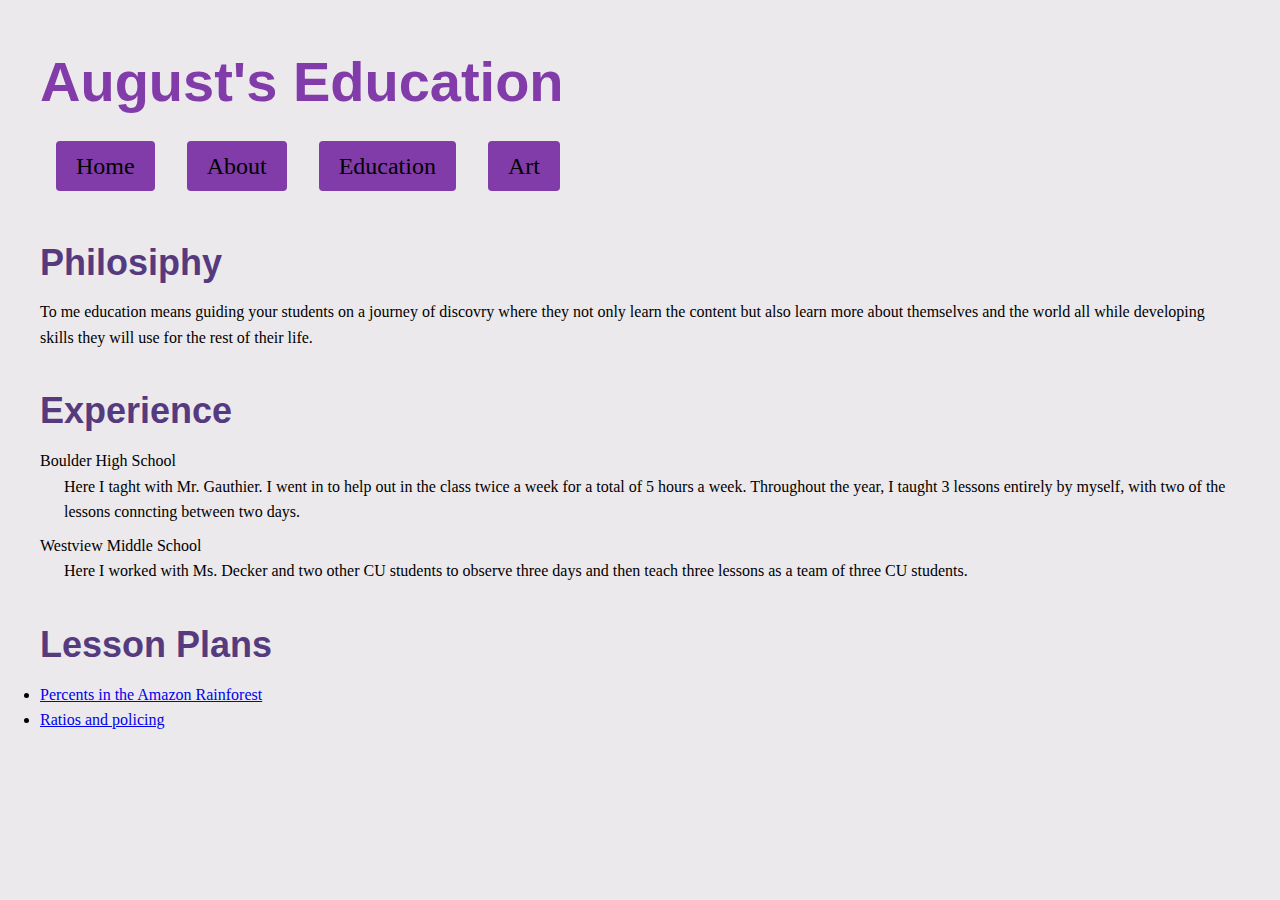
<file: Midterm/education.html>
<!DOCTYPE html>
<html lang="en">
  <head>
    <meta charset="UTF-8">
    <meta name="viewport" content="width=device-width, initial-scale=1.0">
    <title>Education | August</title>
    <link rel="stylesheet" href="style.css">
  </head>
  <body>
    <header>
      <h1>August's Education</h1>
      <nav>
        <ul>
          <li><a href="home.html">Home</a></li>
          <li><a href="about.html">About</a></li>
          <li><a href="education.html">Education</a></li>
          <li><a href="art.html">Art</a></li>
        </ul>
      </nav>
    </header>
    <main>
      <h2>Philosiphy</h2>
      <p>
        To me education means guiding your students on a journey of discovry
        where they not only learn the content but also learn more about
        themselves and the world all while developing skills they will use for
        the rest of their life.
      </p>
      <h2>Experience</h2>
      <dl>
        <dt>Boulder High School</dt>
        <dd>
          Here I taght with Mr. Gauthier. I went in to help out in the class
          twice a week for a total of 5 hours a week. Throughout the year, I
          taught 3 lessons entirely by myself, with two of the lessons conncting
          between two days.
        </dd>
        <dt>Westview Middle School</dt>
        <dd>
          Here I worked with Ms. Decker and two other CU students to observe
          three days and then teach three lessons as a team of three CU
          students.
        </dd>
      </dl>
      <h2>Lesson Plans</h2>
      <ul>
        <li>
          <a
            href="https://docs.google.com/document/d/11liwjPCDNBc71EovPcKALo5F_5sRzB9wZvYZ-yAJR1E/edit?usp=sharing"
            >Percents in the Amazon Rainforest</a
          >
        </li>
        <li>
          <a
            href="https://docs.google.com/document/d/1PZkvOr63yTe3DW6wJFMvr287aj2kyWyp7bV0sICjlFo/edit?usp=sharing"
            >Ratios and policing</a
          >
        </li>
      </ul>
    </main>
  </body>
</html>
</file>
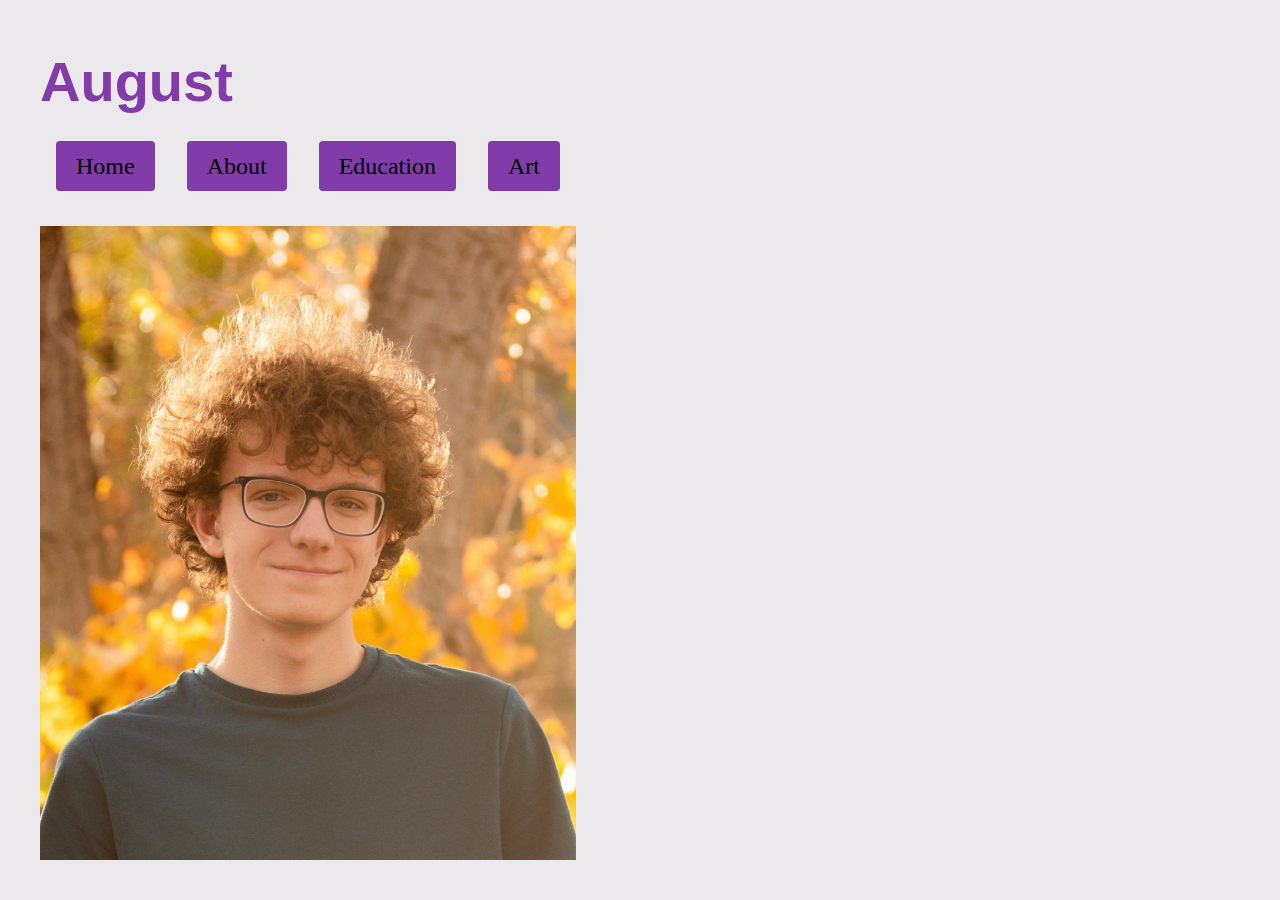
<file: Midterm/home.html>
<!DOCTYPE html>
<html lang="en">
  <head>
    <meta charset="UTF-8" >
    <meta name="viewport" content="width=device-width, initial-scale=1.0" >
    <title>Home | August</title>
    <link rel="stylesheet" href="style.css">
  </head>
  <body class="fit">
    <header>
      <h1>August</h1>
      <nav>
        <ul>
          <li><a href="home.html">Home</a></li>
          <li><a href="about.html">About</a></li>
          <li><a href="education.html">Education</a></li>
          <li><a href="art.html">Art</a></li>
        </ul>
      </nav>
    </header>
    <main>
      <img
        src="Portrait.jpg"
        alt="A portrait of August"
      >
    </main>
  </body>
</html>
</file>
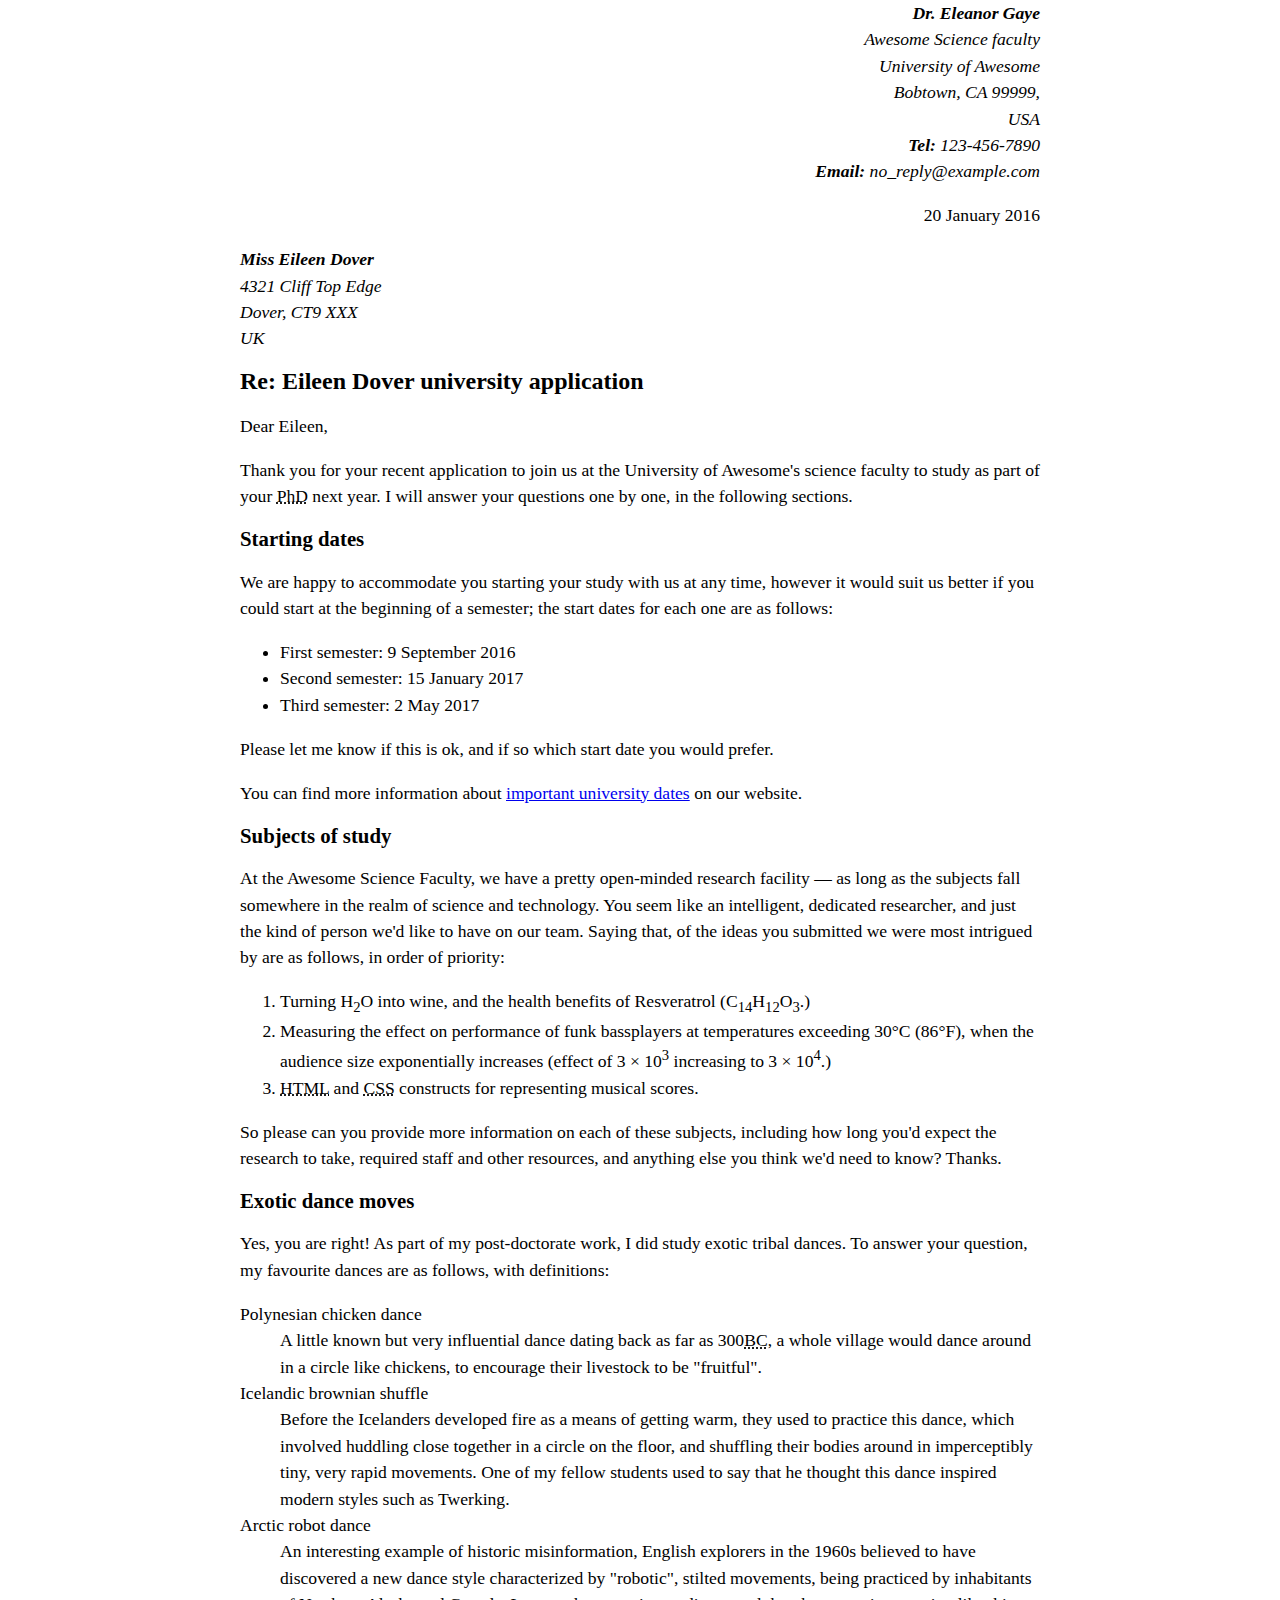
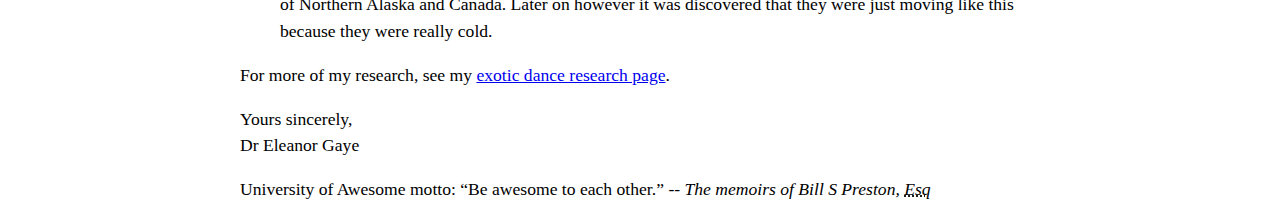
<file: ica/ica4/ica4a.html>
<!doctype html>
<html lang="en">
  <head>
    <meta charset="UTF-8" />
    <meta name="viewport" content="width=device-width, initial-scale=1.0" />
    <meta name="author" content="Dr Eleanor Gaye" />
    <title>ica4a - A Letter To Eileen</title>
    <link href="../../CSS/ica4a.css" rel="stylesheet" />
  </head>
  <body>
    <address class="sender-column">
      <strong>Dr. Eleanor Gaye</strong><br />
      Awesome Science faculty<br />
      University of Awesome<br />
      Bobtown, CA 99999,<br />
      USA<br />
      <strong>Tel:</strong> 123-456-7890<br />
      <strong>Email:</strong> no_reply@example.com
    </address>

    <p class="sender-column">
      <time datetime="2016-01-20">20 January 2016</time>
    </p>

    <address>
      <strong>Miss Eileen Dover</strong><br />
      4321 Cliff Top Edge<br />
      Dover, CT9 XXX<br />
      UK
    </address>

    <h1>Re: Eileen Dover university application</h1>

    <p>Dear Eileen,</p>

    <p>
      Thank you for your recent application to join us at the University of
      Awesome's science faculty to study as part of your
      <abbr title="Doctor of Philosophy">PhD</abbr> next year. I will answer
      your questions one by one, in the following sections.
    </p>

    <h2>Starting dates</h2>

    <p>
      We are happy to accommodate you starting your study with us at any time,
      however it would suit us better if you could start at the beginning of a
      semester; the start dates for each one are as follows:
    </p>

    <ul>
      <li>
        First semester: <time datetime="2016-09-09">9 September 2016</time>
      </li>
      <li>
        Second semester: <time datetime="2017-01-15">15 January 2017</time>
      </li>
      <li>Third semester: <time datetime="2017-05-02">2 May 2017</time></li>
    </ul>

    <p>
      Please let me know if this is ok, and if so which start date you would
      prefer.
    </p>

    <p>
      You can find more information about
      <a href="http://example.com" target="_blank"
        >important university dates</a
      >
      on our website.
    </p>

    <h2>Subjects of study</h2>

    <p>
      At the Awesome Science Faculty, we have a pretty open-minded research
      facility — as long as the subjects fall somewhere in the realm of science
      and technology. You seem like an intelligent, dedicated researcher, and
      just the kind of person we'd like to have on our team. Saying that, of the
      ideas you submitted we were most intrigued by are as follows, in order of
      priority:
    </p>

    <ol>
      <li>
        Turning H<sub>2</sub>O into wine, and the health benefits of Resveratrol
        (C<sub>14</sub>H<sub>12</sub>O<sub>3</sub>.)
      </li>
      <li>
        Measuring the effect on performance of funk bassplayers at temperatures
        exceeding 30°C (86°F), when the audience size exponentially increases
        (effect of 3 × 10<sup>3</sup> increasing to 3 × 10<sup>4</sup>.)
      </li>
      <li>
        <abbr title="HyperText Markup Language">HTML</abbr> and
        <abbr title="Cascading Style Sheets">CSS</abbr> constructs for
        representing musical scores.
      </li>
    </ol>
    <p>
      So please can you provide more information on each of these subjects,
      including how long you'd expect the research to take, required staff and
      other resources, and anything else you think we'd need to know? Thanks.
    </p>

    <h2>Exotic dance moves</h2>

    <p>
      Yes, you are right! As part of my post-doctorate work, I did study exotic
      tribal dances. To answer your question, my favourite dances are as
      follows, with definitions:
    </p>

    <dl>
      <dt>Polynesian chicken dance</dt>
      <dd>
        A little known but very influential dance dating back as far as 300<abbr
          title="Before Christ"
          >BC</abbr
        >, a whole village would dance around in a circle like chickens, to
        encourage their livestock to be "fruitful".
      </dd>
      <dt>Icelandic brownian shuffle</dt>
      <dd>
        Before the Icelanders developed fire as a means of getting warm, they
        used to practice this dance, which involved huddling close together in a
        circle on the floor, and shuffling their bodies around in imperceptibly
        tiny, very rapid movements. One of my fellow students used to say that
        he thought this dance inspired modern styles such as Twerking.
      </dd>
      <dt>Arctic robot dance</dt>
      <dd>
        An interesting example of historic misinformation, English explorers in
        the 1960s believed to have discovered a new dance style characterized by
        "robotic", stilted movements, being practiced by inhabitants of Northern
        Alaska and Canada. Later on however it was discovered that they were
        just moving like this because they were really cold.
      </dd>
    </dl>

    <p>
      For more of my research, see my
      <a href="http://example.com" target="_blank">exotic dance research page</a
      >.
    </p>

    <p>
      Yours sincerely,<br />
      Dr Eleanor Gaye
    </p>

    <p>
      University of Awesome motto: <q>Be awesome to each other.</q>
      <cite
        >-- The memoirs of Bill S Preston,
        <abbr title="Esquire">Esq</abbr></cite
      >
    </p>
  </body>
</html>
</file>
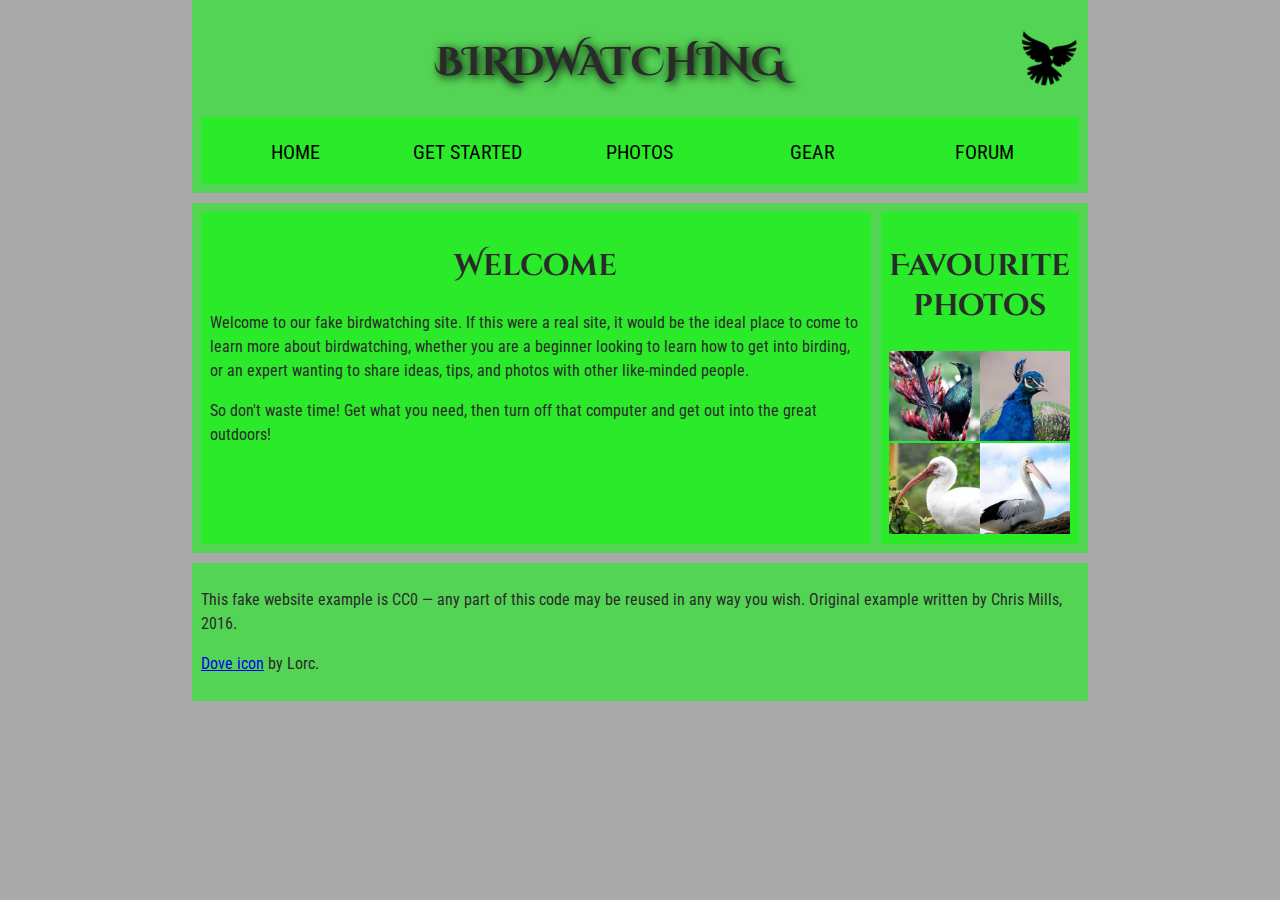
<file: ica/ica4/ica4b.html>
<!doctype html>
<html lang="en">
  <head>
    <meta charset="utf-8" />
    <title>Birdwatching</title>
    <link
      href="https://fonts.googleapis.com/css?family=Roboto+Condensed:300%7CCinzel+Decorative:700"
      rel="stylesheet"
    />

    <!--[if lt IE 9]>
      <script src="https://cdnjs.cloudflare.com/ajax/libs/html5shiv/3.7.3/html5shiv.js"></script>
    <![endif]-->
    <link rel="stylesheet" href="../../CSS/ica4b.css" />
  </head>

  <body>
    <header>
      <h1>Birdwatching</h1>
      <img src="dove.png" alt="a simple dove logo" />

      <nav>
        <ul>
          <li><span>Home</span></li>
          <li><a href="#">Get started</a></li>
          <li><a href="#">Photos</a></li>
          <li><a href="#">Gear</a></li>
          <li><a href="#">Forum</a></li>
        </ul>
      </nav>
    </header>

    <main>
      <article>
        <h2>Welcome</h2>

        <p>
          Welcome to our fake birdwatching site. If this were a real site, it
          would be the ideal place to come to learn more about birdwatching,
          whether you are a beginner looking to learn how to get into birding,
          or an expert wanting to share ideas, tips, and photos with other
          like-minded people.
        </p>

        <p>
          So don't waste time! Get what you need, then turn off that computer
          and get out into the great outdoors!
        </p>
      </article>
      <aside>
        <h2>Favourite photos</h2>

        <a href="favorite-1.jpg"
          ><img
            src="favorite-1_th.jpg"
            alt="Small black bird, black claws, long black slender beak, links to larger version of the image"
        /></a>
        <a href="favorite-2.jpg"
          ><img
            src="favorite-2_th.jpg"
            alt="Top half of a pretty bird with bright blue plumage on neck, light colored beak, blue headdress, links to larger version of the image"
        /></a>
        <a href="favorite-3.jpg"
          ><img
            src="favorite-3_th.jpg"
            alt="Top half of a large bird with white plumage, very long curved narrow light colored break, links to larger version of the image"
        /></a>
        <a href="favorite-4.jpg"
          ><img
            src="favorite-4_th.jpg"
            alt="Large bird, mostly white plumage with black plumage on back and rear, long straight white beak, links to larger version of the image"
        /></a>
      </aside>
    </main>

    <footer>
      <p>
        This fake website example is CC0 — any part of this code may be reused
        in any way you wish. Original example written by Chris Mills, 2016.
      </p>

      <p>
        <a href="http://game-icons.net/lorc/originals/dove.html">Dove icon</a>
        by Lorc.
      </p>
    </footer>
  </body>
</html>
</file>
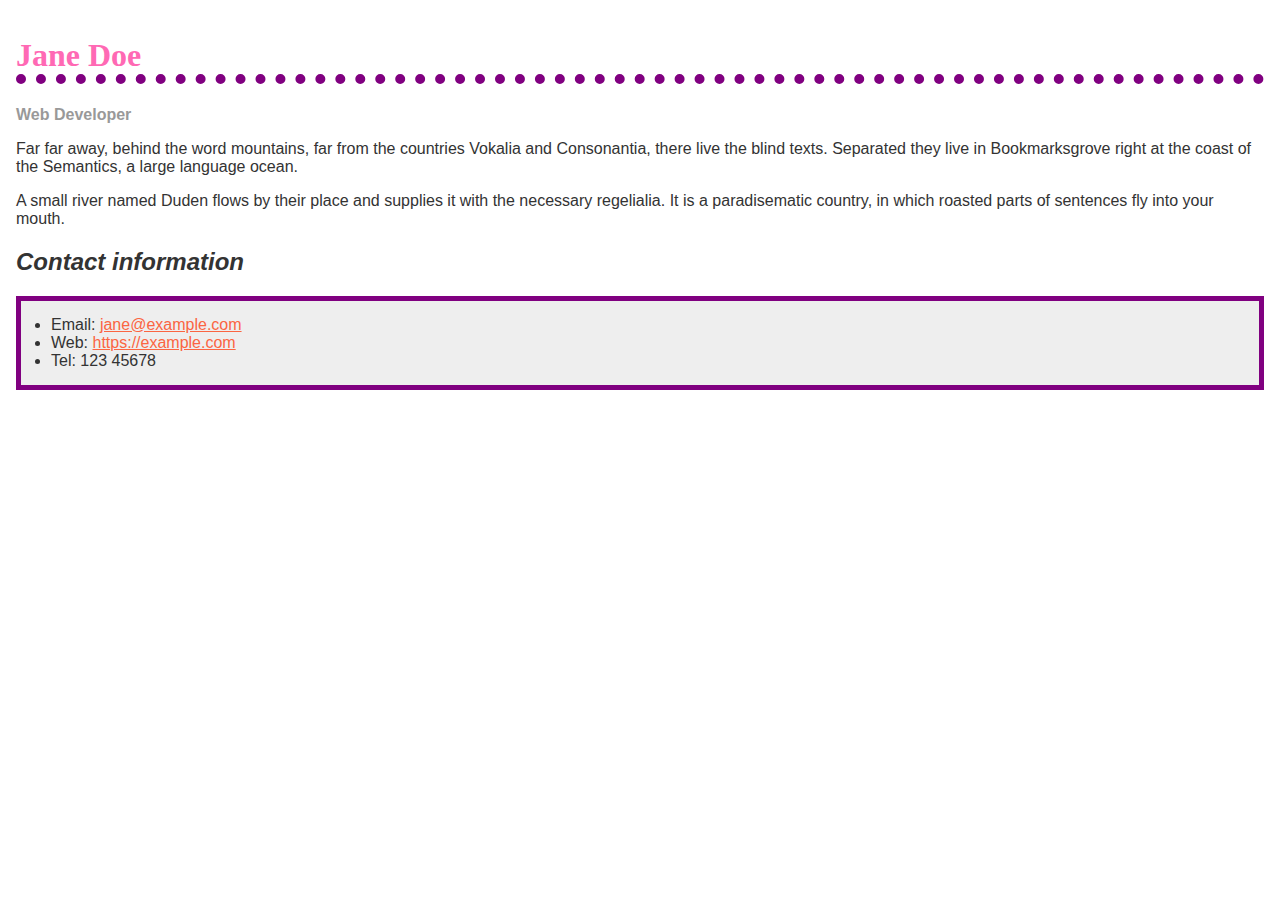
<file: ica/ica7/biog-download.html>
<!doctype html>
<html lang="en">
  <head>
    <meta charset="utf-8" />
    <meta name="viewport" content="width=device-width" />
    <title>Formatting a biography</title>
    <style>
      body {
        background-color: #fff;
        color: #333;
        font-family: Arial, Helvetica, sans-serif;
        padding: 1em;
        margin: 0;
      }

      h1 {
        color: hotpink;
        font-size: 2em;
        font-family: Georgia, "Times New Roman", Times, serif;
        border-bottom: 10px dotted purple;
      }

      h2 {
        font-size: 1.5em;
        font-style: italic;
      }

      .job-title {
        color: #999999;
        font-weight: bold;
      }

      a:link,
      a:visited {
        color: #fb6542;
      }

      a:hover {
        text-decoration: none;
        color: green;
      }

      ul {
        background-color: #eeeeee;
        border: 5px solid purple;
        padding: 15px 30px;
      }
    </style>
  </head>

  <body>
    <h1>Jane Doe</h1>
    <div class="job-title">Web Developer</div>
    <p>
      Far far away, behind the word mountains, far from the countries Vokalia
      and Consonantia, there live the blind texts. Separated they live in
      Bookmarksgrove right at the coast of the Semantics, a large language
      ocean.
    </p>

    <p>
      A small river named Duden flows by their place and supplies it with the
      necessary regelialia. It is a paradisematic country, in which roasted
      parts of sentences fly into your mouth.
    </p>

    <h2>Contact information</h2>
    <ul>
      <li>
        Email:
        <a href="mailto:jane@example.com">jane@example.com</a>
      </li>
      <li>
        Web:
        <a href="https://example.com">https://example.com</a>
      </li>
      <li>Tel: 123 45678</li>
    </ul>
  </body>
</html>
</file>
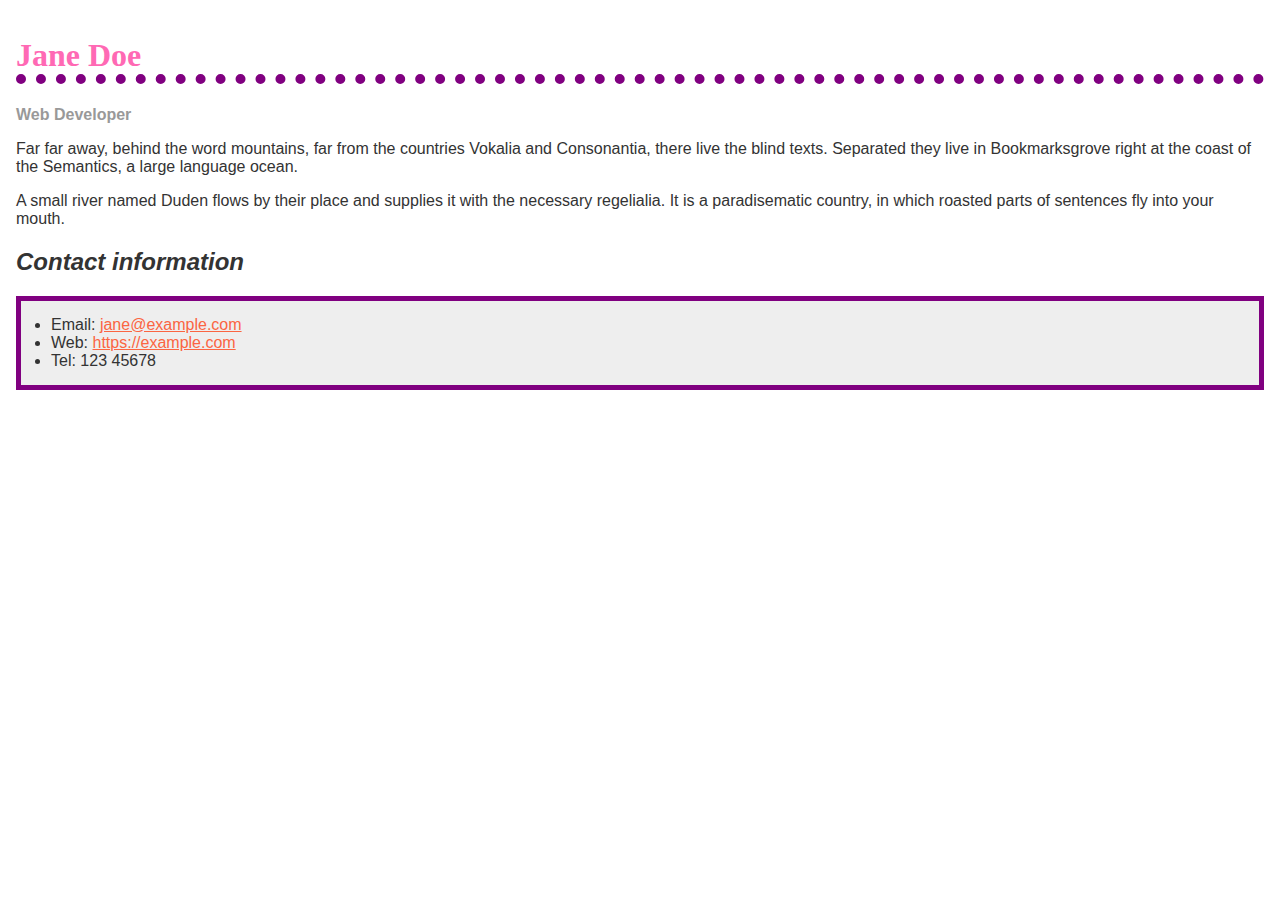
<file: ica/ica7/ica7.html>
<!doctype html>
<html lang="en">
  <head>
    <meta charset="utf-8" />
    <meta name="viewport" content="width=device-width" />
    <title>Formatting a biography</title>
    <link rel="stylesheet" href="ica7.css">
  </head>

  <body>
    <h1>Jane Doe</h1>
    <div class="job-title">Web Developer</div>
    <p>
      Far far away, behind the word mountains, far from the countries Vokalia
      and Consonantia, there live the blind texts. Separated they live in
      Bookmarksgrove right at the coast of the Semantics, a large language
      ocean.
    </p>

    <p>
      A small river named Duden flows by their place and supplies it with the
      necessary regelialia. It is a paradisematic country, in which roasted
      parts of sentences fly into your mouth.
    </p>

    <h2>Contact information</h2>
    <ul>
      <li>
        Email:
        <a href="mailto:jane@example.com">jane@example.com</a>
      </li>
      <li>
        Web:
        <a href="https://example.com">https://example.com</a>
      </li>
      <li>Tel: 123 45678</li>
    </ul>
  </body>
</html>
</file>
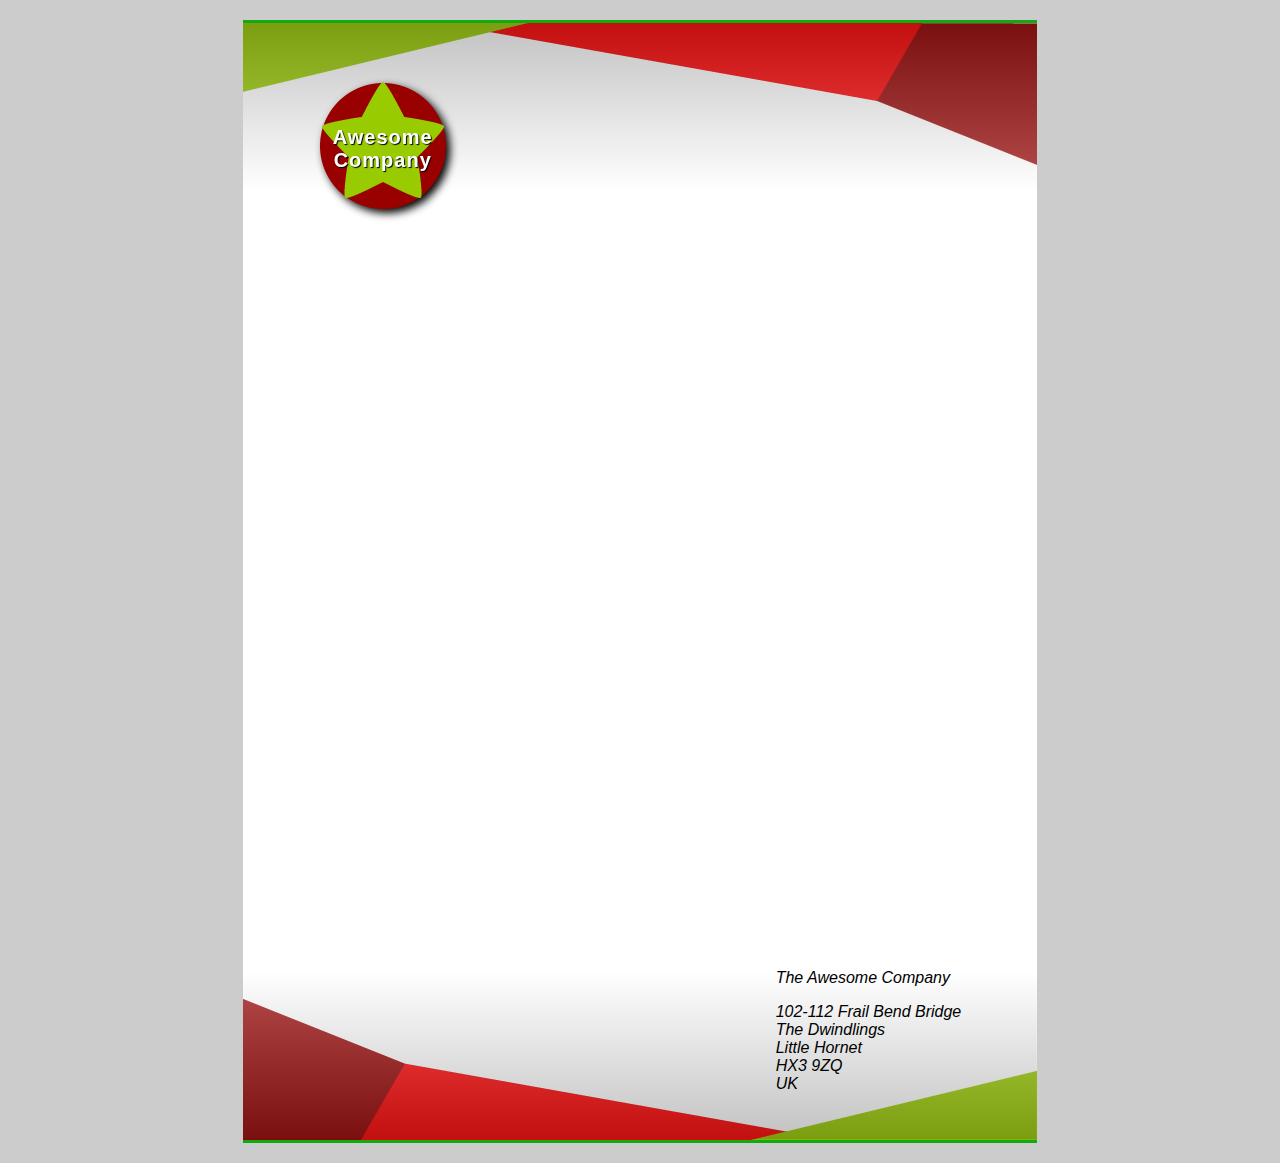
<file: ica/ica8/ica8.html>
<!DOCTYPE html>
<html lang="en-US">
  <head>
    <meta charset="utf-8">
    <meta name="viewport" content="width=device-width">
    <title>Fancy letterheaded paper</title>
    <link rel="stylesheet" href="ica8-style.css">
  </head>
  <body>

    <article>
      <h1>Awesome<br>Company</h1>

      <address>
        <p>The Awesome Company</p>
        <p>102-112 Frail Bend Bridge<br>
        The Dwindlings<br>
        Little Hornet<br>
        HX3 9ZQ<br>
        UK</p>
      </address>
    </article>
  </body>
</html>
</file>
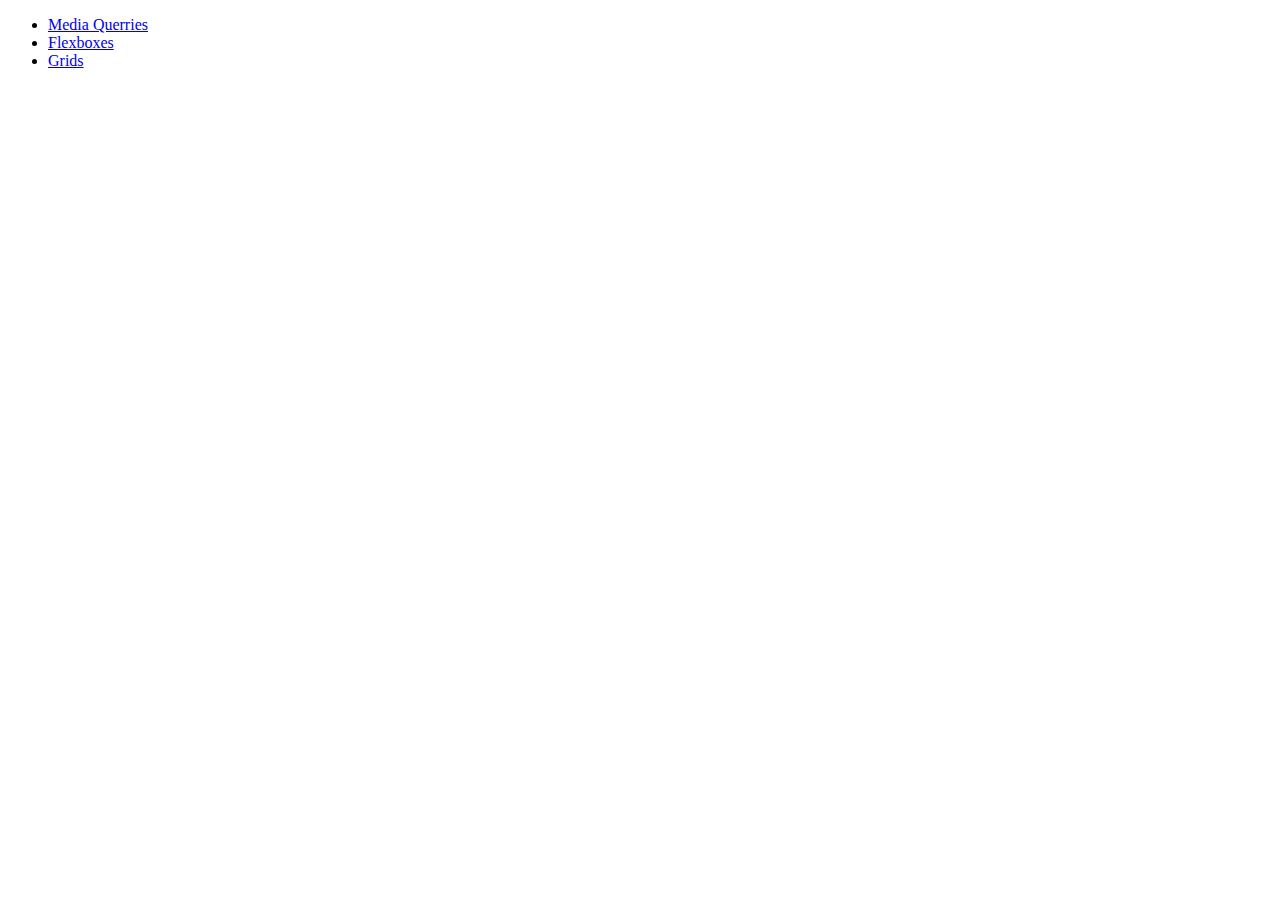
<file: ica/ica9/link-page.html>
<!DOCTYPE html>
<html lang="en">
<head>
    <meta charset="UTF-8">
    <meta name="viewport" content="width=device-width, initial-scale=1.0">
    <title>Links</title>
</head>
<body>
    <ul>
        <li><a href="media-querries/media-querries.html">Media Querries</a></li>
        <li><a href="flexbox/flexbox.html">Flexboxes</a></li>
        <li><a href="grid/grid.html">Grids</a></li>
    </ul>
</body>
</html>
</file>
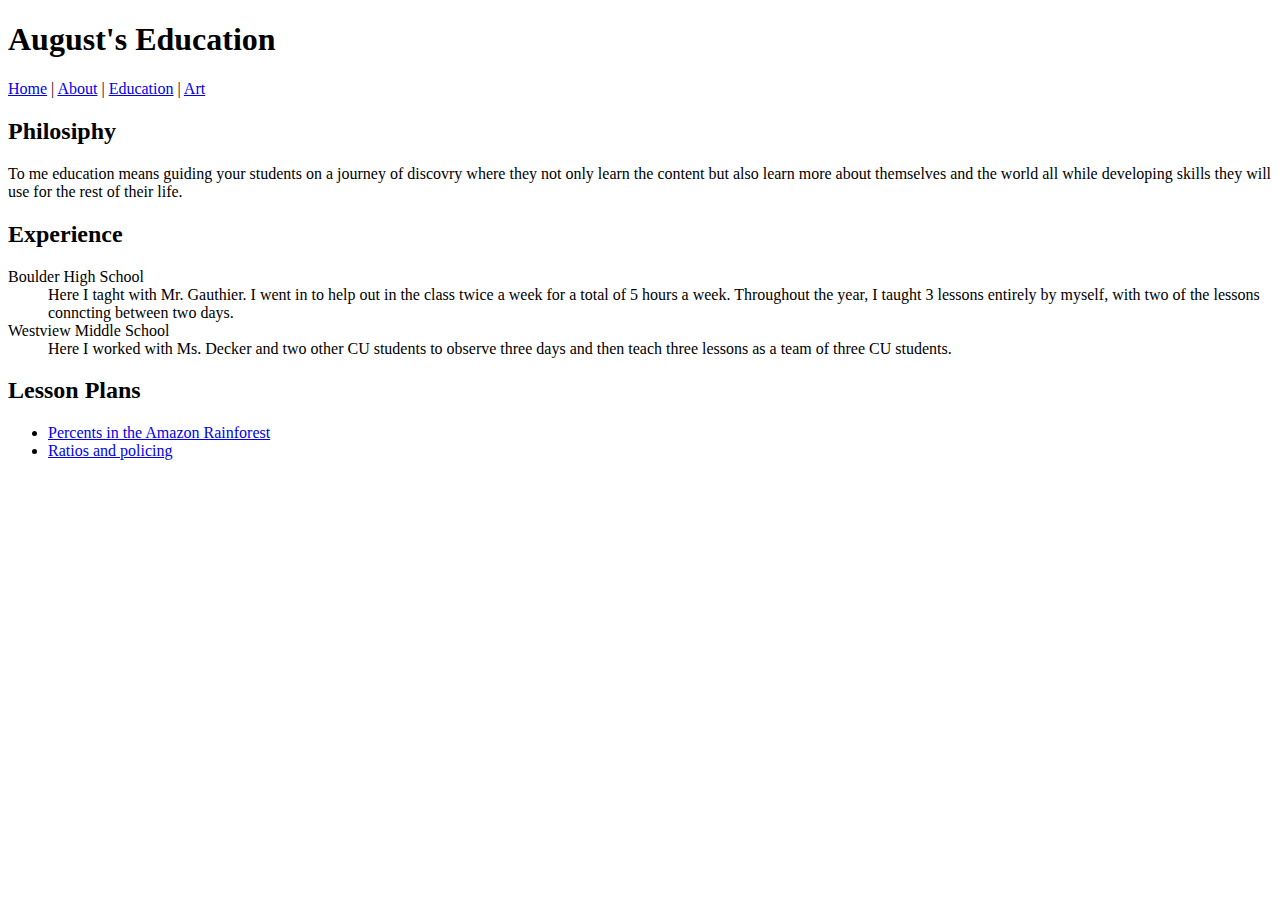
<file: wa/wa4/education.html>
<!DOCTYPE html>
<html lang="en">
  <head>
    <meta charset="UTF-8">
    <meta name="viewport" content="width=device-width, initial-scale=1.0">
    <title>Education | August</title>
  </head>
  <body>
    <header>
      <h1>August's Education</h1>
      <nav>
        <a href="home.html">Home</a> | <a href="about.html">About</a> |
        <a href="education.html">Education</a> | <a href="art.html">Art</a>
      </nav>
    </header>
    <main>
      <h2>Philosiphy</h2>
      <p>
        To me education means guiding your students on a journey of discovry
        where they not only learn the content but also learn more about
        themselves and the world all while developing skills they will use for
        the rest of their life.
      </p>
      <h2>Experience</h2>
      <dl>
        <dt>Boulder High School</dt>
        <dd>
          Here I taght with Mr. Gauthier. I went in to help out in the class
          twice a week for a total of 5 hours a week. Throughout the year, I
          taught 3 lessons entirely by myself, with two of the lessons conncting
          between two days.
        </dd>
        <dt>Westview Middle School</dt>
        <dd>
          Here I worked with Ms. Decker and two other CU students to observe
          three days and then teach three lessons as a team of three CU
          students.
        </dd>
      </dl>
      <h2>Lesson Plans</h2>
      <ul>
        <li>
          <a
            href="https://docs.google.com/document/d/11liwjPCDNBc71EovPcKALo5F_5sRzB9wZvYZ-yAJR1E/edit?usp=sharing"
            >Percents in the Amazon Rainforest</a
          >
        </li>
        <li>
          <a
            href="https://docs.google.com/document/d/1PZkvOr63yTe3DW6wJFMvr287aj2kyWyp7bV0sICjlFo/edit?usp=sharing"
            >Ratios and policing</a
          >
        </li>
      </ul>
    </main>
  </body>
</html>
</file>
<file: Midterm/style.css>
:root {
  /* Color Palette - 5 Core Colors */
  --color-primary: #813caa; /* Main Brand Color */
  --color-secondary: #563a7e; /* Complementary Action Color */
  --color-accent: #412745; /* Highlight / Warning Color */
  --color-neutral: #152851; /* Neutral Text and Background */

  /* Derived Colors for Flexibility */
  --color-background: color-mix(in srgb, var(--color-accent) 10%, white);

  /* Typography */
  --font-primary: "Palatino PostScript", serif;
  --font-headings: "Raleway", sans-serif;

  /* Spacing System */
  --spacing-xs: 8px;
  --spacing-sm: 16px;
  --spacing-md: 24px;
  --spacing-lg: 32px;
  --spacing-xl: 40px;

  /* Border Radius */
  --radius-sm: 4px;
  --radius-md: 8px;
  --radius-lg: 12px;
}

* {
  margin: 0;
  padding: 0;
  box-sizing: border-box;
}

body {
  font-family: var(--font-primary);
  line-height: 1.6;
  background-color: var(--color-background);
  color: var(--color-text-dark);
  padding: var(--spacing-xl);
}

/* Typography Styles */
h1 {
  font-family: var(--font-headings);
  font-size: 3.5rem;
  font-weight: 700;
  line-height: 1.2;
  margin-bottom: var(--spacing-sm);
  margin-top: var(--spacing-xs);
  color: var(--color-primary);
}

h2 {
  font-family: var(--font-headings);
  font-size: 2.25rem;
  font-weight: 600;
  margin-top: var(--spacing-lg);
  margin-bottom: var(--spacing-xs);
  color: var(--color-secondary);
}

h3 {
  font-family: var(--font-headings);
  font-size: 1.5rem;
  font-weight: 500;
  margin-top: var(--spacing-xsm);
  margin-bottom: var(--spacing-sm);
  color: var(--color-accent);
}


.link {
  color: var(--color-primary);
  text-decoration: none;
  transition:
    color 0.3s ease,
    text-decoration-color 0.3s;
  font-weight: 600;
}

.link:hover {
  text-decoration: underline;
  text-decoration-color: var(--color-secondary);
}

.link:visited {
  color: var(--color-accent);
}

nav ul {
    display: flex;
    flex-wrap: wrap;
    margin: 0px 0px var(--spacing-md);
}

nav ul li {
    list-style-type: none;
    padding: var(--spacing-sm) var(--spacing-xs);
}

nav ul a {
    text-decoration: none;
    color: #152851;
    font-size: 1.5rem;
    padding: var(--spacing-xs) var(--spacing-sm);
    background-color: var(--color-primary);
    color: var(--color-text-light);
    text-decoration: none;
    border-radius: var(--radius-sm);
    transition:
        background-color 0.3s ease,
        transform 0.2s;
    border: 4px solid transparent;
    margin: var(--spacing-xs) var(--spacing-xs);
}

.button {
  display: inline-block;
  padding: var(--spacing-sm) var(--spacing-md);
  background-color: var(--color-primary);
  color: var(--color-text-light);
  text-decoration: none;
  border-radius: var(--radius-sm);
  transition:
    background-color 0.3s ease,
    transform 0.2s,
    font-size 0.2s;
  border: 4px solid transparent;
}

.button:hover, nav ul a:hover {
  background-color: var(--color-secondary);
  border-color: var(--color-accent);
}

.button:active, nav ul a:active {
  transform: scale(0.95);
}

.button:focus, nav ul a:focus {
  border: 4px solid var(--color-accent);
  outline: 0;
}

img {
    max-width: 100%;
    max-height: 100%;
    object-fit: contain;
    object-position: top center;
}

body.fit main {
    display: flex;
    justify-content: center;
}

body.fit {
    height: 100vh;
    display: grid;
    grid-template-rows: max-content minmax(0, 1fr);
    grid-template-columns: fit-content(540px);
}

dd {
    margin-left: var(--spacing-md);
}

dt {
    margin-top: var(--spacing-xs);
}
</file>
<file: CSS/ica4a.css>
body {
  max-width: 800px;
  margin: 0 auto;
}

.sender-column {
  text-align: right;
}

h1 {
  font-size: 1.5em;
}

h2 {
  font-size: 1.3em;
}

p,ul,ol,dl,address {
  font-size: 1.1em;
}

p, li, dd, dt, address {
  line-height: 1.5;
}
</file>
<file: CSS/ica4b.css>
/* || General setup */

html, body {
  margin: 0;
  padding: 0;
}

html {
  font-size: 10px;
  background-color: #a9a9a9;
}

body {
  width: 70%;
  min-width: 800px;
  margin: 0 auto;
}

/* || typography */

h1, h2, h3 {
  font-family: 'Cinzel Decorative', cursive;
  color: #2a2a2a;
}

p, input, li {
  font-family: 'Roboto Condensed', sans-serif;
  color: #2a2a2a;
}

h1 {
  font-size: 4rem;
  text-align: center;
  text-shadow: 2px 2px 10px black;
}

h2 {
  font-size: 3rem;
  text-align: center;
}

h3 {
  font-size: 2.2rem;
}

p, li {
  font-size: 1.6rem;
  line-height: 1.5;
}

/* || header layout */

header {
  margin-bottom: 10px;
  display: flex;
  flex-flow: row wrap;
}

body > * {
  background-color: red;
  padding: 1%;
}

main, header, nav, article, aside, footer, section {
  background-color: rgba(0,255,0,0.5);
  padding: 1%;
}

h1 {
  flex: 5;
  text-transform: uppercase;
}

header img {
  display: block;
  height: 60px;
  padding-top: 20.15px;
}

nav {
  height: 50px;
  flex: 100%;
  display: flex;
}

nav ul {
  padding: 0;
  list-style-type: none;
  flex: 2;
  display: flex;
}

nav li {
  display: inline;
  text-align: center;
  flex: 1;
}

nav a, nav span {
  display: inline-block;
  font-size: 2rem;
  height: 3rem;
  line-height: 1.7;
  text-transform: uppercase;
  text-decoration: none;
  color: black;

}

/* || main layout */

main {
  display: flex;
}

article, section {
  flex: 4;
}

aside {
  flex: 1;
  margin-left: 10px;
  padding: 1%;
}

aside a {
  display: block;
  float: left;
  width: 50%;
}

aside img {
  max-width: 100%;
}

footer {
  margin-top: 10px;
}
</file>
<file: ica/ica7/ica7.css>
body {
        background-color: #fff;
        color: #333;
        font-family: Arial, Helvetica, sans-serif;
        padding: 1em;
        margin: 0;
      }

      h1 {
        color: hotpink;
        font-size: 2em;
        font-family: Georgia, "Times New Roman", Times, serif;
        border-bottom: 10px dotted purple;
      }

      h2 {
        font-size: 1.5em;
        font-style: italic;
      }

      .job-title {
        color: #999999;
        font-weight: bold;
      }

      a:link,
      a:visited {
        color: #fb6542;
      }

      a:hover {
        text-decoration: none;
        color: green;
      }

      ul {
        background-color: #eeeeee;
        border: 5px solid purple;
        padding: 15px 30px;
      }
</file>
<file: ica/ica8/ica8-style.css>
* {
  box-sizing: border-box;
}

html {
  font-family: sans-serif;
}

body {
  margin: 0;
  background: #ccc;
}

article {
  width: 210mm;
  height: 297mm;
  margin: 20px auto;
  position: relative;
}

address {
  position: absolute;
  bottom: 8mm;
  right: 20mm;
}

h1 {
  position: absolute;
  top: 12mm;
  left: 20mm;
  width: 128px;
  height: 128px;
  font-size: 20px;
  letter-spacing: 1px;
  text-align: center;
  padding: 44px 0;
  color: white;
  text-shadow: 1px 1px 1px black;
}

/* Your CSS below here */

article {
  background: linear-gradient(hsl(0 0 20 / 0.3), hsl(0 0 100 / 0.3)) 0% 0% / 100% 15% no-repeat, linear-gradient(hsl(0 0 100 / 0.3), hsl(0 0 20 / 0.3)) bottom / 100% 15% no-repeat, url("top-image.png") top no-repeat, url("bottom-image.png") bottom no-repeat, white;

  border-top: #11aa11 solid 1mm;
  border-bottom: #11aa11 solid 1mm;
}

h1 {
  background: url(logo.png) no-repeat;
  filter: drop-shadow(black 4px 4px 4px);
}
</file>
